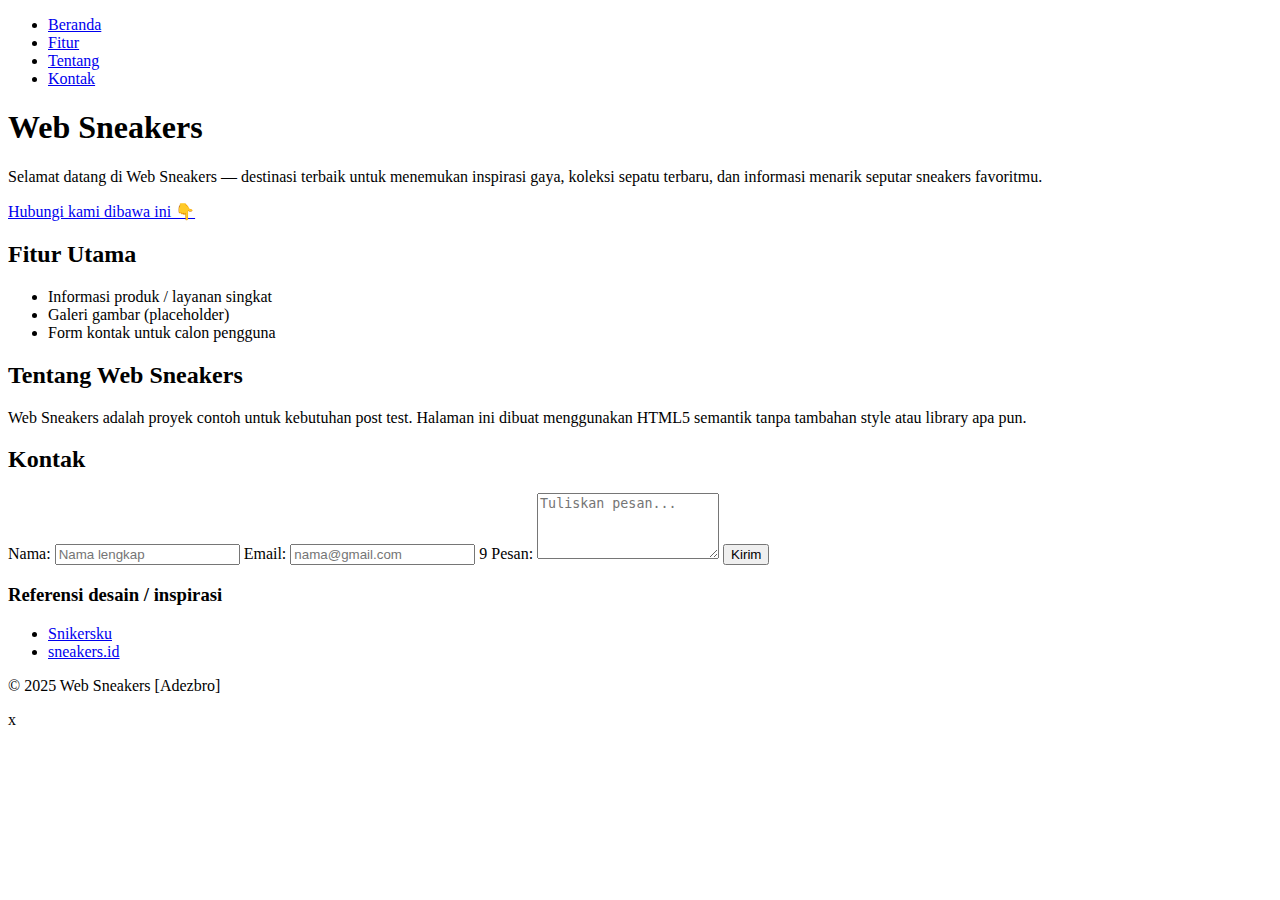
<file: index.html>
<!doctype html>
<html lang="id">
<head>
  <meta charset="utf-8">
  <meta name="viewport" content="width=device-width, initial-scale=1">
  <title>Web Sneakers — Landing Page</title>
  <meta name="description" content="Landing page sederhana untuk project 'Web Sneakers'.">
</head>
<body>
  <header>
    <nav aria-label="Navigasi utama">
      <ul>
        <li><a href="#hero">Beranda</a></li>
        <li><a href="#features">Fitur</a></li>
        <li><a href="#about">Tentang</a></li>
        <li><a href="#contact">Kontak</a></li>
      </ul>
    </nav>
  </header>

  <main>
    <section id="hero" aria-labelledby="hero-title">
      <h1 id="hero-title">Web Sneakers</h1>
      <p>Selamat datang di Web Sneakers — destinasi terbaik untuk menemukan inspirasi gaya, koleksi sepatu terbaru, dan informasi menarik seputar sneakers favoritmu.</p>
      <p><a href="#contact">Hubungi kami dibawa ini &#128071;</a></p>
    </section>

    <section id="features" aria-labelledby="features-title">
      <h2 id="features-title">Fitur Utama</h2>
      <ul>
        <li>Informasi produk / layanan singkat</li>
        <li>Galeri gambar (placeholder)</li>
        <li>Form kontak untuk calon pengguna</li>
      </ul>
    </section>

    <section id="about" aria-labelledby="about-title">
      <h2 id="about-title">Tentang Web Sneakers</h2>
      <p>Web Sneakers adalah proyek contoh untuk kebutuhan post test. Halaman ini dibuat menggunakan HTML5 semantik tanpa tambahan style atau library apa pun.</p>
    </section>

    <section id="contact" aria-labelledby="contact-title">
      <h2 id="contact-title">Kontak</h2>
      <form action="#" method="post">
        <label for="name">Nama:</label>
        <input type="text" id="name" name="name" placeholder="Nama lengkap">

        <label for="email">Email:</label>
        <input type="email" id="email" name="email" placeholder="nama@gmail.com">
9        <label for="message">Pesan:</label>
        <textarea id="message" name="message" rows="4" placeholder="Tuliskan pesan..."></textarea>

        <button type="submit">Kirim</button>
      </form>
    </section>
  </main>

  <footer>
    <section aria-label="Referensi desain">
      <h3>Referensi desain / inspirasi</h3>
      <ul>
        <li><a href="https://senikersku.com/?gad_source=1&gad_campaignid=20808472448&gbraid=0AAAAApGKVK0Yqcsn4cHWj5kejkxRJq_ks&gclid=CjwKCAjwiY_GBhBEEiwAFaghvkgOa7pi_XJz4NBikf7QgaLkGpKr0a00pHsn2s-d8mI_HPOnHcQfsBoCXeUQAvD_BwE" target="_blank" rel="noopener">Snikersku</a></li>
        <li><a href="https://sneakers.id/collections/all" target="_blank" rel="noopener">sneakers.id</a></li>
        
      </ul>
    </section>

    <p>© <span id="year">2025</span> Web Sneakers [Adezbro]</p>
  </footer>
</body>
</html>
x
</file>
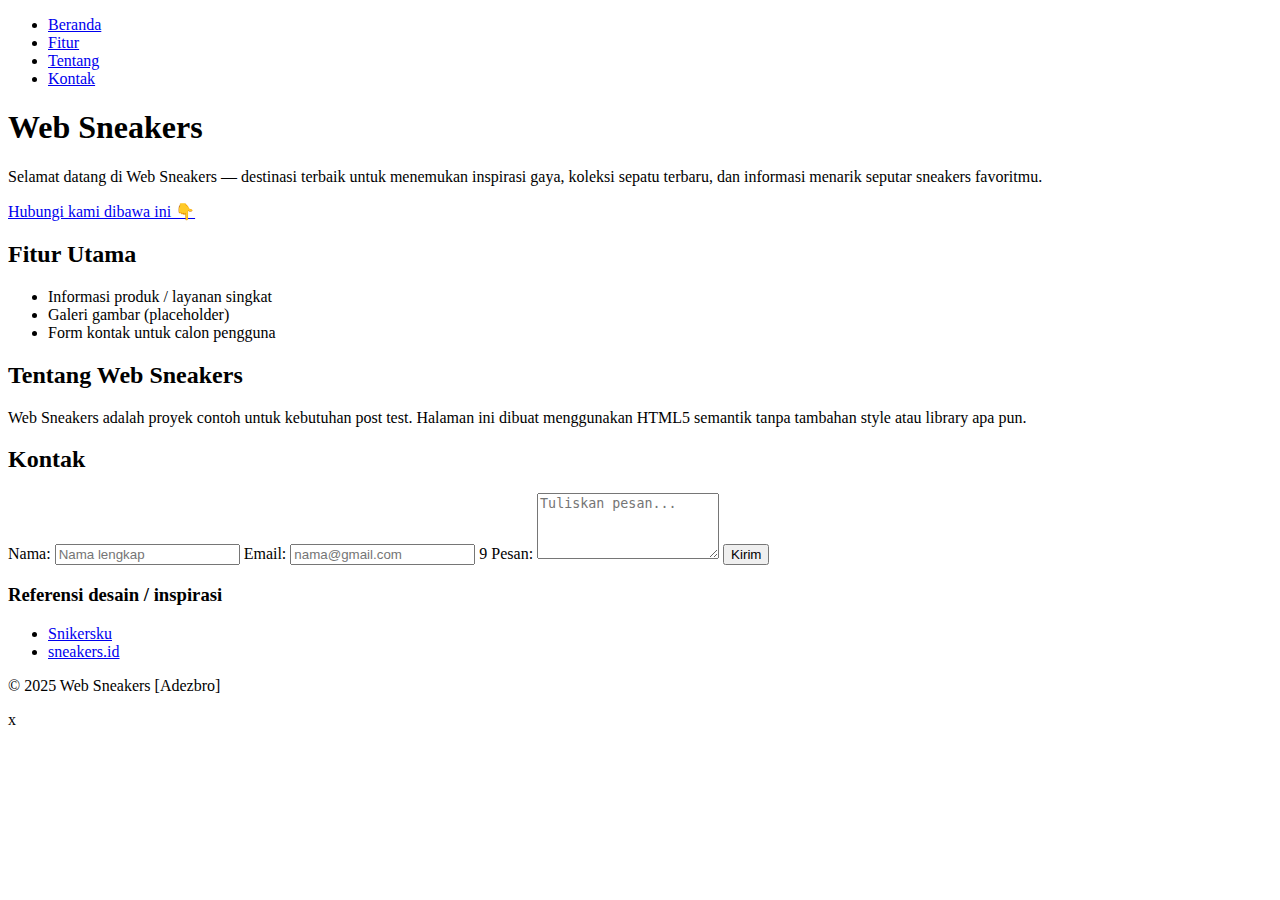
<file: 2409106109_AdePasihaTangkeAllo.html>
<!doctype html>
<html lang="id">
<head>
  <meta charset="utf-8">
  <meta name="viewport" content="width=device-width, initial-scale=1">
  <title>Web Sneakers — Landing Page</title>
  <meta name="description" content="Landing page sederhana untuk project 'Web Sneakers'.">
</head>
<body>
  <header>
    <nav aria-label="Navigasi utama">
      <ul>
        <li><a href="#hero">Beranda</a></li>
        <li><a href="#features">Fitur</a></li>
        <li><a href="#about">Tentang</a></li>
        <li><a href="#contact">Kontak</a></li>
      </ul>
    </nav>
  </header>

  <main>
    <section id="hero" aria-labelledby="hero-title">
      <h1 id="hero-title">Web Sneakers</h1>
      <p>Selamat datang di Web Sneakers — destinasi terbaik untuk menemukan inspirasi gaya, koleksi sepatu terbaru, dan informasi menarik seputar sneakers favoritmu.</p>
      <p><a href="#contact">Hubungi kami dibawa ini &#128071;</a></p>
    </section>

    <section id="features" aria-labelledby="features-title">
      <h2 id="features-title">Fitur Utama</h2>
      <ul>
        <li>Informasi produk / layanan singkat</li>
        <li>Galeri gambar (placeholder)</li>
        <li>Form kontak untuk calon pengguna</li>
      </ul>
    </section>

    <section id="about" aria-labelledby="about-title">
      <h2 id="about-title">Tentang Web Sneakers</h2>
      <p>Web Sneakers adalah proyek contoh untuk kebutuhan post test. Halaman ini dibuat menggunakan HTML5 semantik tanpa tambahan style atau library apa pun.</p>
    </section>

    <section id="contact" aria-labelledby="contact-title">
      <h2 id="contact-title">Kontak</h2>
      <form action="#" method="post">
        <label for="name">Nama:</label>
        <input type="text" id="name" name="name" placeholder="Nama lengkap">

        <label for="email">Email:</label>
        <input type="email" id="email" name="email" placeholder="nama@gmail.com">
9        <label for="message">Pesan:</label>
        <textarea id="message" name="message" rows="4" placeholder="Tuliskan pesan..."></textarea>

        <button type="submit">Kirim</button>
      </form>
    </section>
  </main>

  <footer>
    <section aria-label="Referensi desain">
      <h3>Referensi desain / inspirasi</h3>
      <ul>
        <li><a href="https://senikersku.com/?gad_source=1&gad_campaignid=20808472448&gbraid=0AAAAApGKVK0Yqcsn4cHWj5kejkxRJq_ks&gclid=CjwKCAjwiY_GBhBEEiwAFaghvkgOa7pi_XJz4NBikf7QgaLkGpKr0a00pHsn2s-d8mI_HPOnHcQfsBoCXeUQAvD_BwE" target="_blank" rel="noopener">Snikersku</a></li>
        <li><a href="https://sneakers.id/collections/all" target="_blank" rel="noopener">sneakers.id</a></li>
        
      </ul>
    </section>

    <p>© <span id="year">2025</span> Web Sneakers [Adezbro]</p>
  </footer>
</body>
</html>
x
</file>
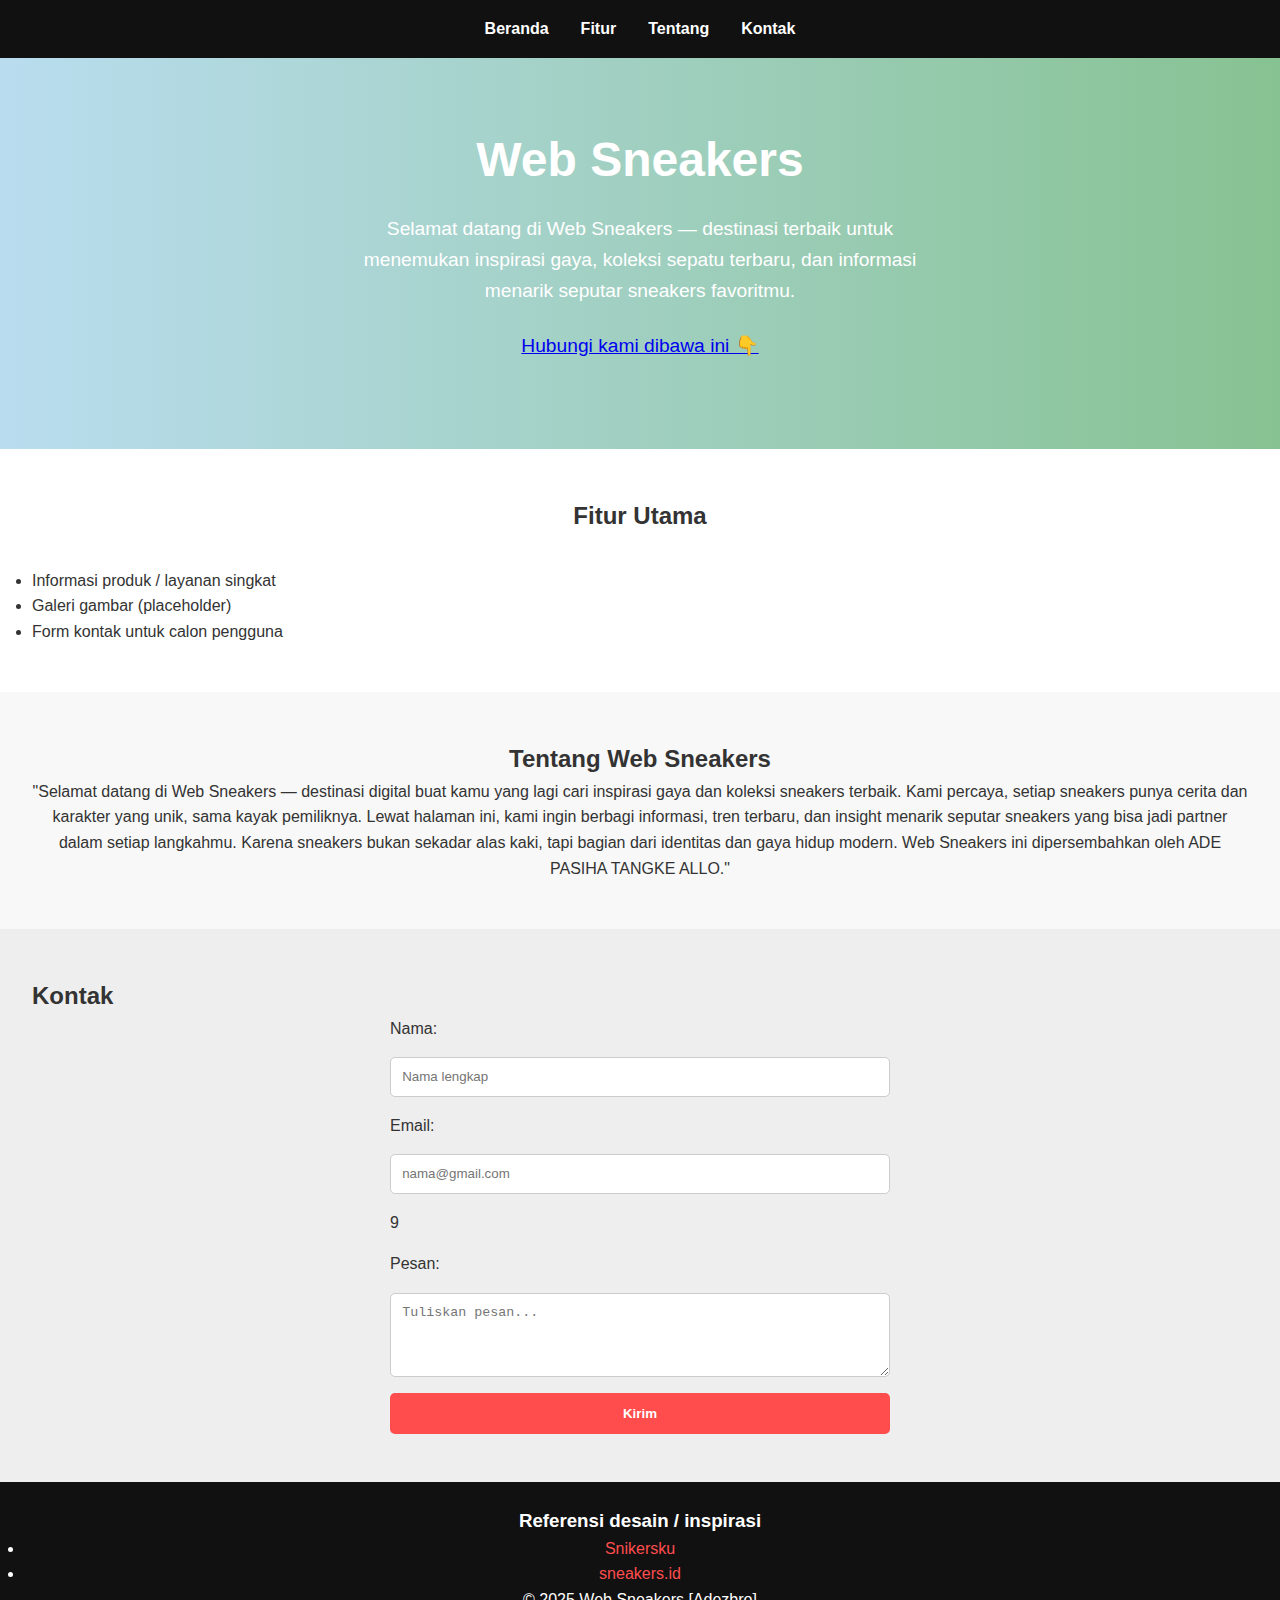
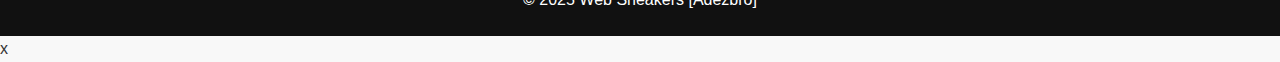
<file: websneakers2.html>
<!doctype html>
<html lang="id">

<head>
  <meta charset="utf-8">
  <meta name="viewport" content="width=device-width, initial-scale=1">
  <title>Web Sneakers — Landing Page</title>
  <meta name="description" content="Landing page sederhana untuk project 'Web Sneakers'.">
</head>
<link rel="stylesheet" href="style.css">

<body>
  <header>
    <nav aria-label="Navigasi utama">
      <ul>
        <li><a href="#hero">Beranda</a></li>
        <li><a href="#features">Fitur</a></li>
        <li><a href="#about">Tentang</a></li>
        <li><a href="#contact">Kontak</a></li>
      </ul>
    </nav>
  </header>

  <main>
    <section id="hero" aria-labelledby="hero-title">
      <h1 id="hero-title">Web Sneakers</h1>
      <p>Selamat datang di Web Sneakers — destinasi terbaik untuk menemukan inspirasi gaya, koleksi sepatu terbaru, dan
        informasi menarik seputar sneakers favoritmu.</p>
      <p><a href="#contact">Hubungi kami dibawa ini &#128071;</a></p>
    </section>

    <section id="features" aria-labelledby="features-title">
      <h2 id="features-title">Fitur Utama</h2>
      <ul>
        <li>Informasi produk / layanan singkat</li>
        <li>Galeri gambar (placeholder)</li>
        <li>Form kontak untuk calon pengguna</li>
      </ul>
    </section>

    <section id="about" aria-labelledby="about-title">
      <h2 id="about-title">Tentang Web Sneakers</h2>
      <p>"Selamat datang di Web Sneakers — destinasi digital buat kamu yang lagi cari inspirasi gaya dan koleksi sneakers terbaik. Kami percaya, setiap sneakers punya cerita dan karakter yang unik, sama kayak pemiliknya. Lewat halaman ini, kami ingin berbagi informasi, tren terbaru, dan insight menarik seputar sneakers yang bisa jadi partner dalam setiap langkahmu. Karena sneakers bukan sekadar alas kaki, tapi bagian dari identitas dan gaya hidup modern.
Web Sneakers ini dipersembahkan oleh ADE PASIHA TANGKE ALLO."</p>
    </section>

    <section id="contact" aria-labelledby="contact-title">
      <h2 id="contact-title">Kontak</h2>
      <form action="#" method="post">
        <label for="name">Nama:</label>
        <input type="text" id="name" name="name" placeholder="Nama lengkap">

        <label for="email">Email:</label>
        <input type="email" id="email" name="email" placeholder="nama@gmail.com">
        9 <label for="message">Pesan:</label>
        <textarea id="message" name="message" rows="4" placeholder="Tuliskan pesan..."></textarea>

        <button type="submit">Kirim</button>
      </form>
    </section>
  </main>

  <footer>
    <section aria-label="Referensi desain">
      <h3>Referensi desain / inspirasi</h3>
      <ul>
        <li><a
            href="https://senikersku.com/?gad_source=1&gad_campaignid=20808472448&gbraid=0AAAAApGKVK0Yqcsn4cHWj5kejkxRJq_ks&gclid=CjwKCAjwiY_GBhBEEiwAFaghvkgOa7pi_XJz4NBikf7QgaLkGpKr0a00pHsn2s-d8mI_HPOnHcQfsBoCXeUQAvD_BwE"
            target="_blank" rel="noopener">Snikersku</a></li>
        <li><a href="https://sneakers.id/collections/all" target="_blank" rel="noopener">sneakers.id</a></li>

      </ul>
    </section>

    <p>© <span id="year">2025</span> Web Sneakers [Adezbro]</p>
  </footer>
</body>

</html>
x
</file>
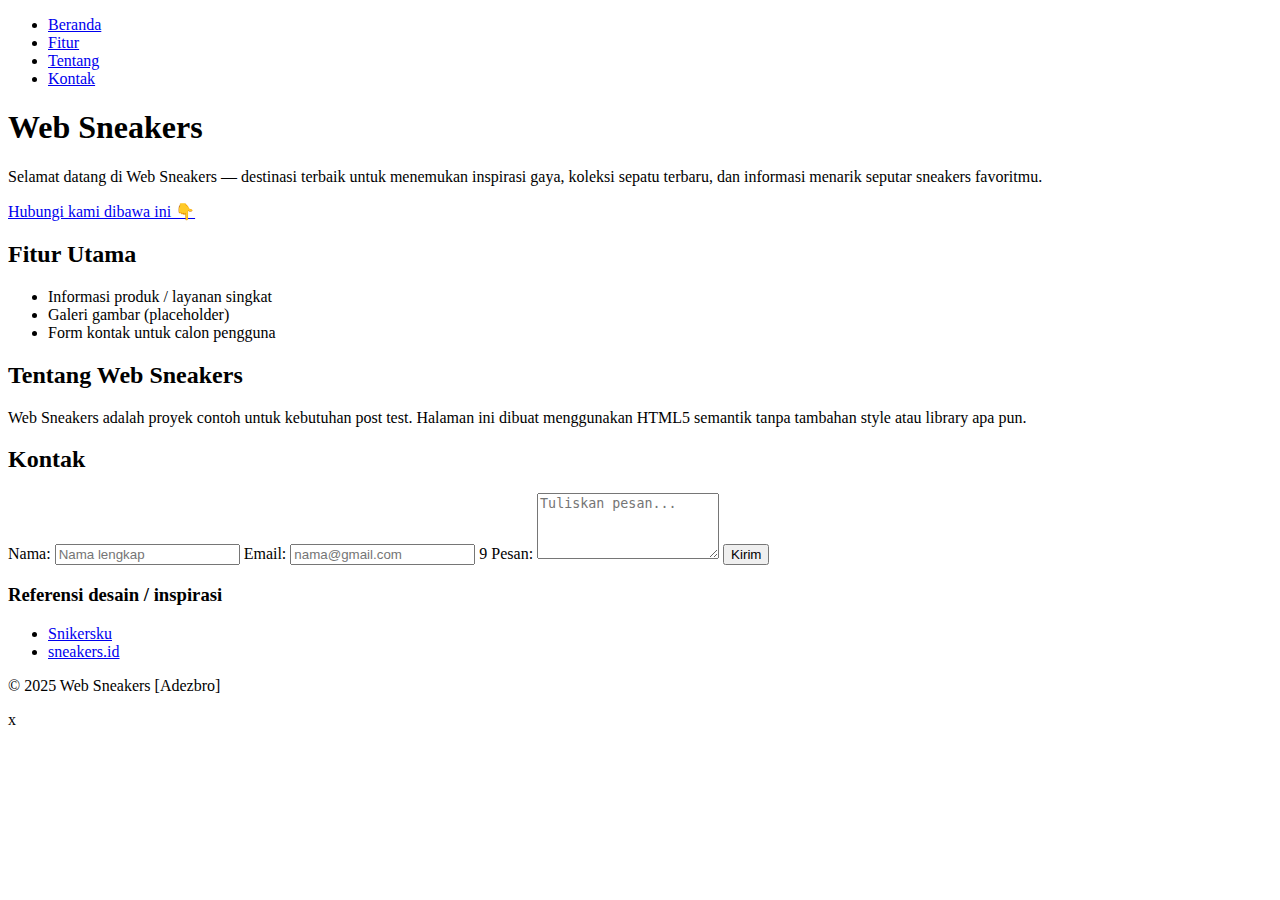
<file: Posttest-1/2409106109_AdePasihaTangkeAllo.html>
<!doctype html>
<html lang="id">
<head>
  <meta charset="utf-8">
  <meta name="viewport" content="width=device-width, initial-scale=1">
  <title>Web Sneakers — Landing Page</title>
  <meta name="description" content="Landing page sederhana untuk project 'Web Sneakers'.">
</head>
<body>
  <header>
    <nav aria-label="Navigasi utama">
      <ul>
        <li><a href="#hero">Beranda</a></li>
        <li><a href="#features">Fitur</a></li>
        <li><a href="#about">Tentang</a></li>
        <li><a href="#contact">Kontak</a></li>
      </ul>
    </nav>
  </header>

  <main>
    <section id="hero" aria-labelledby="hero-title">
      <h1 id="hero-title">Web Sneakers</h1>
      <p>Selamat datang di Web Sneakers — destinasi terbaik untuk menemukan inspirasi gaya, koleksi sepatu terbaru, dan informasi menarik seputar sneakers favoritmu.</p>
      <p><a href="#contact">Hubungi kami dibawa ini &#128071;</a></p>
    </section>

    <section id="features" aria-labelledby="features-title">
      <h2 id="features-title">Fitur Utama</h2>
      <ul>
        <li>Informasi produk / layanan singkat</li>
        <li>Galeri gambar (placeholder)</li>
        <li>Form kontak untuk calon pengguna</li>
      </ul>
    </section>

    <section id="about" aria-labelledby="about-title">
      <h2 id="about-title">Tentang Web Sneakers</h2>
      <p>Web Sneakers adalah proyek contoh untuk kebutuhan post test. Halaman ini dibuat menggunakan HTML5 semantik tanpa tambahan style atau library apa pun.</p>
    </section>

    <section id="contact" aria-labelledby="contact-title">
      <h2 id="contact-title">Kontak</h2>
      <form action="#" method="post">
        <label for="name">Nama:</label>
        <input type="text" id="name" name="name" placeholder="Nama lengkap">

        <label for="email">Email:</label>
        <input type="email" id="email" name="email" placeholder="nama@gmail.com">
9        <label for="message">Pesan:</label>
        <textarea id="message" name="message" rows="4" placeholder="Tuliskan pesan..."></textarea>

        <button type="submit">Kirim</button>
      </form>
    </section>
  </main>

  <footer>
    <section aria-label="Referensi desain">
      <h3>Referensi desain / inspirasi</h3>
      <ul>
        <li><a href="https://senikersku.com/?gad_source=1&gad_campaignid=20808472448&gbraid=0AAAAApGKVK0Yqcsn4cHWj5kejkxRJq_ks&gclid=CjwKCAjwiY_GBhBEEiwAFaghvkgOa7pi_XJz4NBikf7QgaLkGpKr0a00pHsn2s-d8mI_HPOnHcQfsBoCXeUQAvD_BwE" target="_blank" rel="noopener">Snikersku</a></li>
        <li><a href="https://sneakers.id/collections/all" target="_blank" rel="noopener">sneakers.id</a></li>
        
      </ul>
    </section>

    <p>© <span id="year">2025</span> Web Sneakers [Adezbro]</p>
  </footer>
</body>
</html>
x
</file>
<file: style.css>
/* ========== RESET STYLE ========== */
* {
  margin: 0;
  padding: 0;
  box-sizing: border-box;
}

body {
  font-family: Arial, Helvetica, sans-serif;
  line-height: 1.6;
  color: #333;
  background: #f8f8f8;
}

/* ========== NAVBAR ========== */
header {
  background: #111;
  padding: 1rem;
}

nav ul {
  list-style: none;
  display: flex;
  justify-content: center;
  gap: 2rem;
}

nav a {
  color: white;
  text-decoration: none;
  font-weight: bold;
}

nav a:hover {
  color: #ff4d4d;
}

/* ========== HERO SECTION ========== */
#hero {
  text-align: center;
  padding: 4rem 2rem;
  background: linear-gradient(to right, #b9ddef, #87c292);
  color: white;
}

#hero h1 {
  font-size: 3rem;
  margin-bottom: 1rem;
}

#hero p {
  font-size: 1.2rem;
  max-width: 600px;
  margin: 0 auto 1.5rem;
}

/* ========== BUTTON CLASS REUSABLE ========== */
.btn {
  display: inline-block;
  padding: 0.7rem 1.5rem;
  border: none;
  border-radius: 5px;
  text-decoration: none;
  font-weight: bold;
  cursor: pointer;
}

.btn-primary {
  background: white;
  color: #5e5eeb;
  transition: 0.3s;
}

.btn-primary:hover {
  background: #333;
  color: white;
}

/* ========== FEATURES SECTION (GRID) ========== */
#features {
  padding: 3rem 2rem;
  background: white;
}

#features h2 {
  text-align: center;
  margin-bottom: 2rem;
}

.features-grid {
  display: grid;
  grid-template-columns: repeat(auto-fit, minmax(220px, 1fr));
  gap: 1.5rem;
}

.card {
  background: #fafafa;
  padding: 1.5rem;
  border-radius: 10px;
  box-shadow: 0 2px 6px rgba(0,0,0,0.1);
  text-align: center;
}

.card-featured {
  border: 2px solid #ff4d4d;
}

/* ========== ABOUT SECTION ========== */
#about {
  padding: 3rem 2rem;
  text-align: center;
}

/* ========== CONTACT SECTION ========== */
#contact {
  padding: 3rem 2rem;
  background: #eee;
}

form {
  max-width: 500px;
  margin: 0 auto;
  display: flex;
  flex-direction: column;
  gap: 1rem;
}

input, textarea {
  padding: 0.7rem;
  border: 1px solid #ccc;
  border-radius: 5px;
}

button {
  padding: 0.8rem;
  background: #ff4d4d;
  color: white;
  font-weight: bold;
  border: none;
  border-radius: 5px;
  cursor: pointer;
}

button:hover {
  background: #333;
}

/* ========== FOOTER ========== */
footer {
  background: #111;
  color: white;
  padding: 1.5rem;
  text-align: center;
}

footer a {
  color: #ff4d4d;
  text-decoration: none;
}

footer a:hover {
  text-decoration: underline;
}

/* ========== RESPONSIVE MEDIA QUERY ========== */
@media (max-width: 768px) {
  nav ul {
    flex-direction: column;
    gap: 1rem;
  }

  #hero h1 {
    font-size: 2.2rem;
  }
}
</file>
